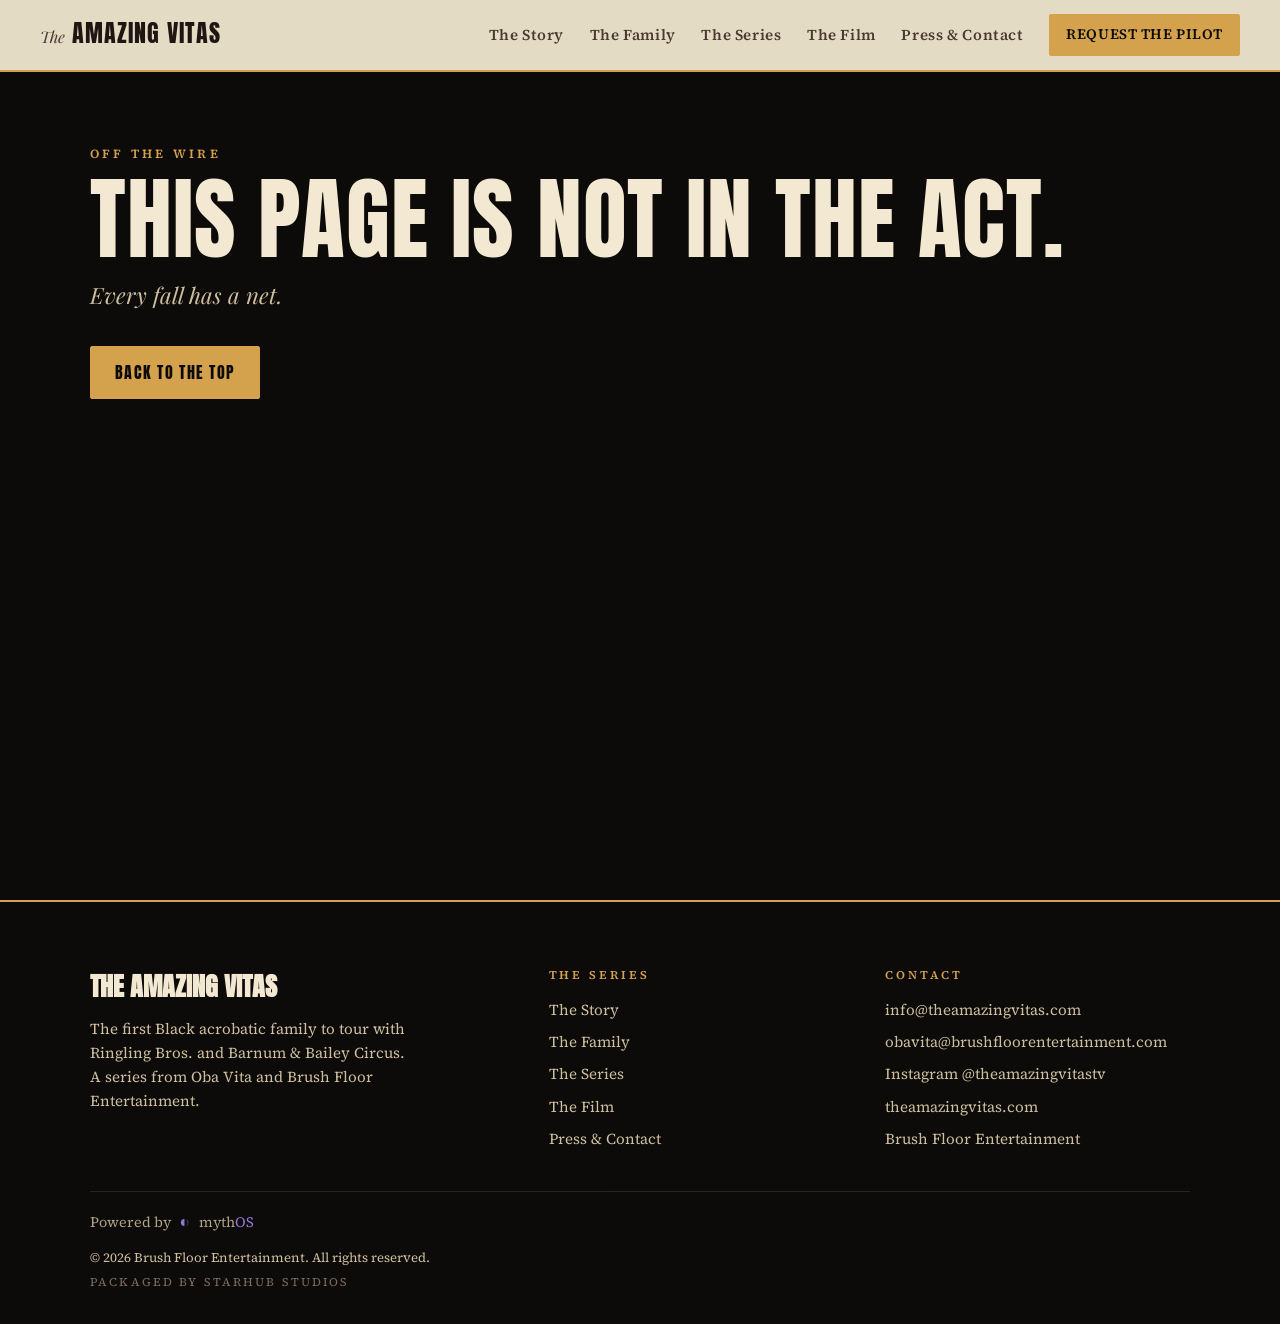
<file: index.html>
<!doctype html>
<html lang="en">
  <head>
    <meta charset="UTF-8" />
    <meta name="viewport" content="width=device-width, initial-scale=1.0" />
    <title>THE AMAZING VITAS — When Life Becomes A Circus</title>
    <meta name="description" content="The true story of the first Black acrobatic family to tour with Ringling Bros. and Barnum &amp; Bailey Circus. When life becomes a circus. A one-hour drama series from Oba Vita and Brush Floor Entertainment." />
    <meta name="keywords" content="The Amazing Vitas, Oba Vita, Kijauna Vita, Ringling Bros, acrobatic family, drama series, Brush Floor Entertainment" />
    <link rel="canonical" href="https://theamazingvitas.com/" />
    <meta name="theme-color" content="#0d0b09" />
    <link rel="icon" href="data:image/svg+xml,%3Csvg xmlns='http://www.w3.org/2000/svg' viewBox='0 0 64 64'%3E%3Crect width='64' height='64' fill='%230d0b09'/%3E%3Ctext x='32' y='48' text-anchor='middle' font-family='Impact,Arial Narrow,sans-serif' font-size='44' fill='%23d4a24c'%3EV%3C/text%3E%3C/svg%3E" />

    <meta property="og:type" content="website" />
    <meta property="og:site_name" content="The Amazing Vitas" />
    <meta property="og:title" content="THE AMAZING VITAS — The Series" />
    <meta property="og:description" content="The first Black acrobatic family to tour with Ringling Bros. and Barnum &amp; Bailey. Death-defying acts, animals gone wild, blatant racism, and a family that would not let go of each other." />
    <meta property="og:url" content="https://vitas.the-branding-guru.com/" />
    <meta property="og:image" content="https://vitas.the-branding-guru.com/unfurl/home.png" />
    <meta property="og:image:width" content="1200" />
    <meta property="og:image:height" content="630" />
    <meta property="og:image:type" content="image/png" />
    <meta name="twitter:card" content="summary_large_image" />
    <meta name="twitter:image" content="https://vitas.the-branding-guru.com/unfurl/home.png" />
    <meta name="twitter:title" content="THE AMAZING VITAS — The Series" />
    <meta name="twitter:description" content="A family's journey to make it out of poverty while sticking together." />

    <link rel="preconnect" href="https://fonts.googleapis.com" />
    <link rel="preconnect" href="https://fonts.gstatic.com" crossorigin />
    <link href="https://fonts.googleapis.com/css2?family=Anton&family=Playfair+Display:ital,wght@0,400;0,700;1,400;1,600&family=Source+Serif+4:ital,opsz,wght@0,8..60,400;0,8..60,600;1,8..60,400&display=swap" rel="stylesheet" />
    <script type="module" crossorigin src="/assets/index-BUVcJYun.js"></script>
    <link rel="stylesheet" crossorigin href="/assets/index-BMY_LGe5.css">
  </head>
  <body>
    <div id="root"></div>
  </body>
</html>
</file>
<file: assets/index-BMY_LGe5.css>
.ecosystem-story{--story-focus: 50% 50%;position:relative;isolation:isolate;min-height:clamp(34rem,72svh,52rem);display:grid;align-items:end;overflow:hidden;background:#02060d;color:#f8f4ea}.ecosystem-story:before,.ecosystem-story:after{content:"";position:absolute;inset:0;pointer-events:none}.ecosystem-story:before{z-index:-1;background:linear-gradient(180deg,#01040a0f 18%,#01040ae0 94%),linear-gradient(90deg,rgba(1,4,10,.74),transparent 70%)}.ecosystem-story:after{z-index:1;inset:auto 0 0;height:1px;background:linear-gradient(90deg,transparent,rgba(239,192,92,.78),transparent);box-shadow:0 0 28px #efc05c57}.ecosystem-story__media{position:absolute;z-index:-2;inset:0;width:100%;height:100%;object-fit:cover;object-position:var(--story-focus);filter:saturate(.92) contrast(1.04)}.ecosystem-story__body{box-sizing:border-box;min-width:0;width:min(72rem,100%);max-width:100%;padding:clamp(2rem,7vw,6.5rem);padding-top:clamp(9rem,26vh,18rem);overflow-wrap:break-word;text-shadow:0 2px 24px rgba(0,0,0,.82)}.ecosystem-story__eyebrow{margin:0 0 .8rem;color:#efc05c;font:700 .72rem/1.3 ui-monospace,SFMono-Regular,Menlo,monospace;letter-spacing:.18em;text-transform:uppercase}.ecosystem-story h2{max-width:18ch;margin:0;color:inherit;font-size:clamp(2rem,5vw,4.6rem);line-height:.98;letter-spacing:-.035em}.ecosystem-story__mythic{max-width:48rem;margin:1.3rem 0 0;color:#f8f4eae6;font-size:clamp(1rem,1.7vw,1.28rem);line-height:1.65}.ecosystem-story__nova{max-width:56rem;margin:1.15rem 0 0;color:#e2eaf5bd;font-size:.88rem;line-height:1.55}.ecosystem-story__nova strong{color:#f4d58b;font-weight:700}.ecosystem-story details{max-width:46rem;margin-top:1.4rem;color:#ebeff5c7;font-size:.84rem}.ecosystem-story summary{width:fit-content;cursor:pointer;color:#f4d58b;letter-spacing:.08em;text-transform:uppercase}.ecosystem-story ol{margin:1rem 0 0;padding-left:1.15rem;display:grid;gap:.5rem;line-height:1.5}@media(max-width:640px){.ecosystem-story{min-height:44rem}.ecosystem-story__body{padding:14rem max(28px,env(safe-area-inset-right)) 3rem max(28px,env(safe-area-inset-left))}.ecosystem-story h2{max-width:100%;font-size:clamp(1.95rem,9vw,2.75rem);line-height:1.02}.ecosystem-story__eyebrow{font-size:.66rem;letter-spacing:.13em}}@media(prefers-reduced-motion:no-preference){.ecosystem-story__media{animation:ecosystem-story-breathe 18s ease-in-out infinite alternate}}@keyframes ecosystem-story-breathe{0%{filter:saturate(.92) contrast(1.04) brightness(.96)}to{filter:saturate(1) contrast(1.06) brightness(1.02)}}.mythos-bridge{--mb-void: #0a0a0a;--mb-nebula: #a78bfa;--mb-ink: #ece9f5;--mb-dim: rgba(236, 233, 245, .68);--mb-faint: rgba(236, 233, 245, .42);--mb-hair: rgba(167, 139, 250, .28);position:relative;isolation:isolate;overflow:hidden;background:var(--mb-void);color:var(--mb-ink);padding:calc(clamp(28px,4vw,48px) + var(--header-height, 72px)) clamp(18px,5vw,40px) clamp(56px,9vw,112px);font-family:Monaspace Argon,ui-sans-serif,system-ui,-apple-system,sans-serif;line-height:1.65}.mythos-bridge__field{position:absolute;inset:-12%;z-index:0;pointer-events:none}.mythos-bridge__nebula{position:absolute;inset:0;background:radial-gradient(46% 38% at 22% 18%,rgba(167,139,250,.3),transparent 68%),radial-gradient(38% 34% at 82% 30%,rgba(96,165,250,.18),transparent 70%),radial-gradient(52% 44% at 62% 88%,rgba(167,139,250,.16),transparent 72%),radial-gradient(70% 60% at 50% 50%,rgba(20,16,32,.9),var(--mb-void) 78%);filter:blur(2px);animation:mb-drift 42s ease-in-out infinite alternate}.mythos-bridge__stars,.mythos-bridge__stars--far{position:absolute;inset:0;background-repeat:repeat}.mythos-bridge__stars{background-image:radial-gradient(1.6px 1.6px at 12% 22%,rgba(255,255,255,.85),transparent 60%),radial-gradient(1.4px 1.4px at 68% 12%,rgba(255,255,255,.7),transparent 60%),radial-gradient(1.8px 1.8px at 38% 72%,rgba(214,202,255,.9),transparent 60%),radial-gradient(1.2px 1.2px at 88% 62%,rgba(255,255,255,.65),transparent 60%),radial-gradient(1.5px 1.5px at 52% 44%,rgba(255,255,255,.6),transparent 60%);background-size:340px 340px;animation:mb-stars 120s linear infinite}.mythos-bridge__stars--far{background-image:radial-gradient(1px 1px at 28% 34%,rgba(255,255,255,.45),transparent 60%),radial-gradient(1px 1px at 76% 78%,rgba(255,255,255,.4),transparent 60%),radial-gradient(1px 1px at 8% 86%,rgba(199,184,255,.5),transparent 60%),radial-gradient(1px 1px at 58% 8%,rgba(255,255,255,.35),transparent 60%);background-size:200px 200px;animation:mb-stars 260s linear infinite;opacity:.7}@keyframes mb-drift{0%{transform:translate3d(-1.2%,-.8%,0) scale(1)}to{transform:translate3d(1.4%,1.1%,0) scale(1.06)}}@keyframes mb-stars{0%{background-position:0 0}to{background-position:340px 680px}}.mythos-bridge__inner{position:relative;z-index:1;max-width:62rem;margin:0 auto}.mythos-bridge__lockup{display:flex;align-items:center;gap:clamp(14px,2.4vw,22px);flex-wrap:wrap}.mythos-bridge__mark{width:clamp(56px,9vw,86px);height:auto;flex:0 0 auto;color:var(--mb-nebula);filter:drop-shadow(0 0 22px rgba(167,139,250,.45));animation:mb-breathe 4.5s ease-in-out infinite}@keyframes mb-breathe{0%,to{opacity:.86;transform:scale(1)}50%{opacity:1;transform:scale(1.035)}}.mythos-bridge__wordmark{font-size:clamp(1.5rem,4.4vw,2.5rem);font-weight:300;letter-spacing:-.01em;margin:0;line-height:1.2}.mythos-bridge__wordmark b{color:var(--mb-nebula);font-weight:700}.mythos-bridge__cross{opacity:.4;padding:0 .15em}.mythos-bridge__eyebrow{margin:0 0 10px;font-size:.72rem;letter-spacing:.22em;text-transform:uppercase;color:var(--mb-nebula);opacity:.85}.mythos-bridge__declaration{margin:clamp(26px,4vw,40px) 0 0;font-size:clamp(1.12rem,2.5vw,1.5rem);line-height:1.55;font-weight:300;max-width:42ch;color:var(--mb-ink)}.mythos-bridge__declaration strong{font-weight:500;color:var(--mb-nebula)}.mythos-bridge__body{margin:20px 0 0;max-width:58ch;color:var(--mb-dim);font-size:.98rem}.mythos-bridge__rule{border:0;border-top:1px solid var(--mb-hair);margin:clamp(34px,5vw,52px) 0}.mythos-bridge__doors{display:grid;grid-template-columns:repeat(auto-fit,minmax(min(100%,15rem),1fr));gap:14px;margin:0;padding:0;list-style:none}.mythos-bridge__door{display:flex;flex-direction:column;gap:6px;padding:20px 22px;border:1px solid var(--mb-hair);border-radius:14px;background:#ffffff06;color:var(--mb-ink);text-decoration:none;transition:border-color .26s cubic-bezier(.16,1,.3,1),background .26s cubic-bezier(.16,1,.3,1),transform .26s cubic-bezier(.16,1,.3,1)}.mythos-bridge__door:hover,.mythos-bridge__door:focus-visible{border-color:#a78bfabf;background:#a78bfa17;transform:translateY(-2px)}.mythos-bridge__door:focus-visible{outline:2px solid var(--mb-nebula);outline-offset:3px}.mythos-bridge__door--primary{border-color:#a78bfaa6;background:#a78bfa21}.mythos-bridge__door-label{font-size:1.02rem;font-weight:500}.mythos-bridge__door-note{font-size:.8rem;color:var(--mb-faint);line-height:1.5}.mythos-bridge__honesty{margin:18px 0 0;font-size:.8rem;color:var(--mb-faint);max-width:60ch}.mythos-bridge__return{display:inline-flex;align-items:center;gap:8px;margin-top:clamp(34px,5vw,52px);padding:10px 20px 10px 16px;border:1px solid rgba(236,233,245,.22);border-radius:999px;color:var(--mb-dim);text-decoration:none;font-size:.9rem;transition:border-color .24s ease,color .24s ease}.mythos-bridge__return:hover,.mythos-bridge__return:focus-visible{border-color:#ece9f580;color:var(--mb-ink)}.mythos-bridge__return:focus-visible{outline:2px solid var(--mb-nebula);outline-offset:3px}.mythos-bridge .ecosystem-story{margin-top:clamp(30px,4vw,44px)}@media(prefers-reduced-motion:reduce){.mythos-bridge__nebula,.mythos-bridge__stars,.mythos-bridge__stars--far,.mythos-bridge__mark{animation:none!important}.mythos-bridge__door{transition:none}.mythos-bridge__door:hover{transform:none}}@media(max-width:480px){.mythos-bridge__lockup{gap:12px}.mythos-bridge__door{padding:16px 18px}}:root{--cream: #f3e9d2;--cream-2: #eadcbd;--black: #0d0b09;--black-2: #171310;--ink: #1f1612;--ink-soft: #4a3a31;--ink-faint: #7d6a5d;--paper-ink: #f3e9d2;--paper-soft: #cdbf9f;--gold: #d4a24c;--gold-deep: #a97c2b;--red: #b8312f;--rule: rgba(31, 22, 18, .16);--rule-dark: rgba(243, 233, 210, .14);--display: "Anton", Impact, "Arial Narrow", sans-serif;--voice: "Playfair Display", Georgia, serif;--body: "Source Serif 4", Georgia, "Times New Roman", serif;--wrap: 1180px;--ease: cubic-bezier(.16, 1, .3, 1);--header-height: 72px}*{box-sizing:border-box;margin:0;padding:0}html{scroll-behavior:auto}body{background:var(--black);color:var(--ink);font-family:var(--body);font-size:1.05rem;line-height:1.6;-webkit-font-smoothing:antialiased;overflow-x:hidden}a{color:inherit;text-decoration:none}.wrap{max-width:var(--wrap);margin:0 auto;padding:0 clamp(1rem,4vw,2.5rem);width:100%}h1,h2,h3{font-family:var(--display);font-weight:400;line-height:.95;letter-spacing:.01em;text-transform:uppercase}h2{font-size:clamp(2rem,4.6vw,3.6rem)}h3{font-size:clamp(1.4rem,2.4vw,1.9rem)}.big-head{font-size:clamp(2.6rem,7vw,5.6rem)}.eyebrow{font-family:var(--body);font-weight:600;font-size:.78rem;letter-spacing:.26em;text-transform:uppercase;color:var(--gold-deep);margin-bottom:.8rem}.section-black .eyebrow,.section-dark .eyebrow{color:var(--gold)}.lede{font-family:var(--voice);font-style:italic;font-size:clamp(1.1rem,2vw,1.4rem);color:var(--ink-soft);max-width:58ch}.section-black .lede,.section-dark .lede{color:var(--paper-soft)}.btn{display:inline-flex;align-items:center;justify-content:center;gap:.5rem;font-family:var(--display);font-size:1rem;letter-spacing:.08em;text-transform:uppercase;padding:.8rem 1.5rem;border-radius:2px;cursor:pointer;white-space:nowrap;border:1.5px solid transparent;transition:background .35s var(--ease),color .35s var(--ease),transform .35s var(--ease),border-color .35s var(--ease)}.btn-primary{background:var(--gold);color:var(--black);border-color:var(--gold)}.btn-primary:hover{background:var(--red);border-color:var(--red);color:var(--cream);transform:translateY(-2px)}.btn-ghost{border-color:currentColor;color:inherit}.btn-ghost:hover{color:var(--gold);transform:translateY(-2px)}.nav{position:sticky;top:0;z-index:50;display:flex;align-items:center;justify-content:space-between;gap:1rem;min-height:72px;padding:0 clamp(1rem,4vw,2.5rem);background:#f3e9d2f0;backdrop-filter:blur(10px);-webkit-backdrop-filter:blur(10px);border-bottom:2px solid var(--gold);color:var(--ink)}.nav-brand{display:flex;align-items:baseline;gap:.45rem;white-space:nowrap;flex:0 0 auto}.nav-brand-the{font-family:var(--voice);font-style:italic;font-size:1rem;color:var(--ink-soft)}.nav-brand-main{font-family:var(--display);font-size:1.5rem;letter-spacing:.04em;text-transform:uppercase;line-height:1}.nav-links{display:flex;align-items:center;gap:1.6rem;flex-wrap:nowrap;min-width:0}.nav-links a{font-family:var(--body);font-weight:600;font-size:.95rem;letter-spacing:.04em;color:var(--ink-soft);white-space:nowrap;transition:color .3s var(--ease)}.nav-links a:hover,.nav-links a.active{color:var(--red)}.nav-links .btn{padding:.55rem 1rem;font-size:.9rem;color:var(--black)}.nav-links .btn:hover{color:var(--cream)}.nav-burger{display:none;flex-direction:column;justify-content:center;gap:5px;width:44px;height:44px;padding:0 10px;margin-left:auto;background:transparent;border:1.5px solid var(--ink);border-radius:2px;color:var(--ink);cursor:pointer}.nav-burger span{display:block;height:2px;width:100%;background:currentColor;transition:transform .3s ease,opacity .2s ease}.nav.open .nav-burger span:nth-child(1){transform:translateY(7px) rotate(45deg)}.nav.open .nav-burger span:nth-child(2){opacity:0}.nav.open .nav-burger span:nth-child(3){transform:translateY(-7px) rotate(-45deg)}.nav-panel{position:absolute;left:0;right:0;top:100%;display:none;flex-direction:column;gap:0;padding:.5rem clamp(1rem,4vw,2.5rem) 1.5rem;background:#f3e9d2fa;border-bottom:2px solid var(--gold);box-shadow:0 18px 40px #0d0b0940}.nav-panel a{padding:.95rem .25rem;font-family:var(--display);font-size:1.35rem;letter-spacing:.05em;text-transform:uppercase;border-bottom:1px solid var(--rule);color:var(--ink)}.nav-panel-cta{margin-top:1rem;border-bottom:none!important;padding:.85rem 1.1rem!important;font-size:1rem!important}@media(max-width:999px){.nav-links{display:none}.nav-burger{display:inline-flex}.nav.open .nav-panel{display:flex}}section{padding:clamp(2.5rem,6vw,5rem) 0}.fold{min-height:calc(100dvh - var(--header-height));display:flex;align-items:flex-start}.fold>.wrap{display:block}.crown{padding-top:clamp(2.5rem,6vw,4.5rem)}.section-cream{background:var(--cream);color:var(--ink)}.section-black{background:var(--black);color:var(--paper-ink)}.section-dark{background:var(--black-2);color:var(--paper-ink)}.section-head{max-width:70ch;margin-bottom:clamp(1.5rem,4vw,3rem)}.section-head h2{margin-bottom:.9rem}.hero{position:relative;overflow:hidden;background:var(--cream);color:var(--ink);align-items:center;padding:clamp(2rem,6vw,4rem) 0 clamp(2.5rem,6vw,4rem)}.hero-rays{position:absolute;inset:-40% -20% 0;z-index:0;pointer-events:none;background:repeating-conic-gradient(from 0deg at 50% 100%,rgba(212,162,76,.16) 0deg 6deg,transparent 6deg 12deg);mask-image:radial-gradient(ellipse 70% 80% at 50% 100%,#000 20%,transparent 75%);-webkit-mask-image:radial-gradient(ellipse 70% 80% at 50% 100%,#000 20%,transparent 75%);animation:rays-turn 90s linear infinite;transform-origin:50% 100%}@keyframes rays-turn{to{transform:rotate(12deg)}}.hero-inner{position:relative;z-index:1;text-align:center;display:flex;flex-direction:column;align-items:center}.poster-title{display:flex;flex-direction:column;align-items:center;line-height:.86;margin:.4rem 0 1.4rem}.poster-the{font-family:var(--voice);font-style:italic;text-transform:none;font-size:clamp(1.6rem,4vw,3rem);color:var(--ink-soft);letter-spacing:0;margin-bottom:.35em}.poster-amazing{font-size:clamp(4.2rem,17vw,14rem);color:var(--ink);-webkit-text-stroke:0;text-shadow:.04em .04em 0 var(--gold)}.poster-vitas{font-size:clamp(4.2rem,17vw,14rem);color:var(--red);text-shadow:.04em .04em 0 var(--ink)}.logline{font-family:var(--voice);font-style:italic;font-size:clamp(1.1rem,2.2vw,1.5rem);color:var(--ink-soft);max-width:60ch;margin:0 auto 1.8rem}.hero-ctas{display:flex;flex-wrap:wrap;gap:.8rem;justify-content:center}.hero-bill{margin-top:2.2rem;font-family:var(--body);font-weight:600;font-size:.78rem;letter-spacing:.3em;text-transform:uppercase;color:var(--ink-faint)}.hero-bill:before,.hero-bill:after{content:"★";color:var(--gold);margin:0 .8rem}.trailer{width:100%}.trailer-frame{position:relative;width:100%;aspect-ratio:16 / 9;overflow:hidden;background:var(--black);border:1px solid var(--rule-dark);box-shadow:0 0 0 6px var(--black),0 0 0 8px var(--gold-deep)}.trailer-floor{position:absolute;inset:0;background-size:cover;background-position:center 20%;display:flex;flex-direction:column;align-items:center;justify-content:center;gap:.6rem;background-color:var(--black)}.trailer-floor:before{content:"";position:absolute;inset:0;background:linear-gradient(180deg,#0d0b0940,#0d0b09bf)}.trailer-floor>*{position:relative}.trailer-floor-eyebrow{font-family:var(--body);font-weight:600;font-size:.74rem;letter-spacing:.3em;text-transform:uppercase;color:var(--gold)}.trailer-floor-title{font-family:var(--display);font-size:clamp(2.4rem,8vw,6rem);line-height:.9;text-transform:uppercase;text-align:center;color:var(--paper-ink)}.trailer-player{position:absolute;inset:0;width:100%;height:100%;border:0;opacity:0;transition:opacity .6s var(--ease)}.trailer-frame.armed .trailer-player{opacity:1}.play-overlay{position:absolute;inset:0;z-index:2;display:flex;flex-direction:column;align-items:center;justify-content:flex-end;gap:.6rem;padding-bottom:clamp(1rem,5vw,3rem);background:transparent;border:0;cursor:pointer;color:var(--paper-ink);transition:opacity .4s var(--ease)}.play-overlay.hidden{opacity:0;pointer-events:none}.play-arrow{width:64px;height:64px;border-radius:50%;border:2px solid var(--gold);background:#0d0b0999;position:relative;animation:breathe 1.5s ease-in-out infinite}.play-arrow:after{content:"";position:absolute;left:55%;top:50%;transform:translate(-50%,-50%);border-left:18px solid var(--gold);border-top:11px solid transparent;border-bottom:11px solid transparent}@keyframes breathe{0%,to{transform:scale(1)}50%{transform:scale(1.06)}}.play-word{font-family:var(--body);font-weight:600;font-size:.78rem;letter-spacing:.26em;text-transform:uppercase}.trailer-caption{margin-top:1rem;font-family:var(--voice);font-style:italic;color:var(--paper-soft);font-size:.95rem}.bills{display:grid;grid-template-columns:repeat(3,minmax(0,1fr));gap:1.5rem}.bills-dark{grid-template-columns:repeat(4,minmax(0,1fr))}.bill{border-top:3px solid var(--gold);padding-top:1rem}.bill-num{display:block;font-family:var(--voice);font-style:italic;font-size:2rem;color:var(--gold-deep);line-height:1;margin-bottom:.5rem}.section-black .bill-num{color:var(--gold)}.bill h3{margin-bottom:.6rem}.bill p{color:var(--ink-soft);font-size:1rem}.section-black .bill p{color:var(--paper-soft)}.home-slots{margin-top:clamp(1.5rem,4vw,3rem);max-width:720px}.slot{width:100%;margin:0}.slot-frame{position:relative;width:100%;height:100%;aspect-ratio:inherit;display:flex;flex-direction:column;align-items:center;justify-content:center;gap:.4rem;border:1.5px dashed var(--gold-deep);background:repeating-linear-gradient(135deg,transparent 0 14px,rgba(212,162,76,.08) 14px 15px)}.slot-mark{font-family:var(--display);font-size:1.1rem;letter-spacing:.1em;text-transform:uppercase;color:var(--gold-deep)}.section-black .slot-mark{color:var(--gold)}.slot-key{font-family:ui-monospace,SFMono-Regular,Menlo,monospace;font-size:.72rem;color:var(--ink-faint)}.section-black .slot-key{color:var(--paper-soft)}.slot figcaption{margin-top:.6rem;font-family:var(--voice);font-style:italic;font-size:.9rem;color:var(--ink-faint)}.section-black .slot figcaption{color:var(--paper-soft)}.hero.fold>.hero-split{text-align:left;display:grid;grid-template-columns:minmax(0,1.15fr) minmax(0,.85fr);gap:clamp(1.5rem,4vw,4rem);align-items:center}.hero-split .poster-title{align-items:flex-start}.hero-split .poster-amazing,.hero-split .poster-vitas{font-size:clamp(3.4rem,9.2vw,8.6rem)}.hero-split .hero-copy{min-width:0}.hero-split .logline{margin:0 0 1.6rem}.hero-split .hero-ctas{justify-content:flex-start}.hero-split .hero-bill:before{margin-left:0}.tagline{font-family:var(--display);font-size:clamp(1.2rem,2.4vw,1.8rem);letter-spacing:.08em;text-transform:uppercase;color:var(--gold-deep);margin:0 0 .8rem}.hero-art{margin:0;justify-self:center;width:min(100%,440px)}.hero-art img{display:block;width:100%;height:auto;aspect-ratio:3 / 4;box-shadow:0 0 0 6px var(--cream),0 0 0 8px var(--gold-deep),0 30px 60px #0d0b0959}.hero-art figcaption{margin-top:.9rem;font-family:var(--body);font-weight:600;font-size:.7rem;letter-spacing:.24em;text-transform:uppercase;color:var(--ink-faint);text-align:center}.prose-cols{columns:2;column-gap:3rem;margin-bottom:clamp(1.5rem,4vw,3rem)}.prose-cols p{break-inside:avoid;margin-bottom:1rem;color:var(--ink-soft);font-size:1.05rem}.note{margin-top:1.5rem;font-family:var(--voice);font-style:italic;color:var(--ink-faint);font-size:.95rem;max-width:70ch}.section-black .note{color:var(--paper-soft)}.memorial{margin-top:1rem;padding-top:.8rem;border-top:1px solid var(--gold-deep);font-family:var(--voice);font-style:italic;color:var(--gold)}.parents{display:grid;grid-template-columns:1fr 1fr;gap:2rem;margin-bottom:clamp(2rem,5vw,3.5rem)}.cast-wide{display:grid;grid-template-columns:minmax(0,180px) minmax(0,1fr);gap:1.25rem;align-items:start}.cast-wide h3{margin-top:0}.cast-4{grid-template-columns:repeat(4,minmax(0,1fr));margin-bottom:clamp(2rem,5vw,3.5rem)}.circus-folk{grid-template-columns:repeat(4,minmax(0,1fr))}.seasons{display:grid;gap:2.5rem;margin-bottom:2rem}.season h3{display:flex;align-items:baseline;gap:1rem;margin-bottom:.8rem}.season h3 small{font-family:var(--voice);font-style:italic;text-transform:none;font-size:1.05rem;color:var(--ink-faint);letter-spacing:0}.quote-wrap{display:flex;flex-direction:column;align-items:center;text-align:center;gap:2rem}.pull p{font-family:var(--voice);font-style:italic;font-size:clamp(1.5rem,3.6vw,2.6rem);line-height:1.25;max-width:24ch;color:var(--paper-ink)}.pull cite{display:block;margin-top:1.2rem;font-style:normal;font-family:var(--body);font-weight:600;font-size:.8rem;letter-spacing:.26em;text-transform:uppercase;color:var(--gold)}.timeline{list-style:none;border-left:2px solid var(--gold);margin-left:.5rem}.stop{position:relative;display:grid;grid-template-columns:4.5rem minmax(0,1fr);gap:1rem;padding:0 0 clamp(2rem,5vw,3.5rem) 1.5rem}.stop:before{content:"";position:absolute;left:-7px;top:.55rem;width:12px;height:12px;border-radius:50%;background:var(--gold);box-shadow:0 0 0 4px var(--cream)}.stop-num{font-family:var(--display);font-size:2.2rem;line-height:1;color:var(--gold-deep)}.stop-body h3{margin-bottom:.5rem}.stop-body p{color:var(--ink-soft);max-width:62ch}.stop-body .slot{margin-top:1.2rem;max-width:640px}.cast{display:grid;grid-template-columns:repeat(5,minmax(0,1fr));gap:1.5rem}.cast-card h3{margin-top:1rem}.cast-card .role{font-family:var(--body);font-weight:600;font-size:.74rem;letter-spacing:.22em;text-transform:uppercase;color:var(--gold);margin:.3rem 0 .6rem}.cast-card p{color:var(--paper-soft);font-size:.95rem}.spec-grid{display:grid;grid-template-columns:repeat(3,minmax(0,1fr));gap:0;border-top:1px solid var(--rule);border-left:1px solid var(--rule)}.spec{display:flex;flex-direction:column;gap:.3rem;padding:1.4rem 1.2rem;border-right:1px solid var(--rule);border-bottom:1px solid var(--rule)}.spec-k{font-family:var(--body);font-weight:600;font-size:.74rem;letter-spacing:.24em;text-transform:uppercase;color:var(--gold-deep)}.spec-v{font-family:var(--display);font-size:clamp(1.3rem,2.4vw,1.8rem);text-transform:uppercase;line-height:1.05}.arc{list-style:none;display:grid;gap:0;border-top:1px solid var(--rule);margin-bottom:2rem}.arc li{display:grid;grid-template-columns:4rem minmax(0,1fr);column-gap:1rem;padding:1rem 0;border-bottom:1px solid var(--rule);align-items:baseline}.arc li span{font-family:var(--display);font-size:1.4rem;color:var(--gold-deep)}.arc li em{font-family:var(--voice);font-style:italic;font-size:1.2rem}.arc li small{grid-column:2;color:var(--ink-faint);font-size:.92rem}.credits dl{display:grid;grid-template-columns:repeat(2,minmax(0,1fr));gap:0;border-top:1px solid var(--rule-dark)}.credits dl>div{padding:1.2rem 1.5rem 1.2rem 0;border-bottom:1px solid var(--rule-dark)}.credits dt{font-family:var(--body);font-weight:600;font-size:.74rem;letter-spacing:.24em;text-transform:uppercase;color:var(--gold);margin-bottom:.3rem}.credits dd{font-family:var(--display);font-size:clamp(1.3rem,2.4vw,1.9rem);text-transform:uppercase;line-height:1.05}.credits dd a{border-bottom:2px solid var(--gold)}.press-grid{display:grid;grid-template-columns:minmax(0,1fr) minmax(0,1fr);gap:clamp(2rem,5vw,4rem);align-items:start}.contact-list{display:grid;gap:0;border-top:1px solid var(--rule)}.contact-list>div{display:grid;grid-template-columns:7rem minmax(0,1fr);gap:1rem;padding:.9rem 0;border-bottom:1px solid var(--rule)}.contact-list dt{font-family:var(--body);font-weight:600;font-size:.74rem;letter-spacing:.24em;text-transform:uppercase;color:var(--gold-deep);padding-top:.2rem}.contact-list dd a{border-bottom:1.5px solid var(--gold)}.req-form{display:grid;gap:1rem;padding:clamp(1.25rem,3vw,2rem);background:var(--black);color:var(--paper-ink);border:1px solid var(--gold-deep)}.req-form label{display:grid;gap:.4rem}.req-form label span{font-family:var(--body);font-weight:600;font-size:.74rem;letter-spacing:.24em;text-transform:uppercase;color:var(--gold)}.req-form input,.req-form textarea{width:100%;font:inherit;font-size:1rem;color:var(--paper-ink);background:var(--black-2);border:1px solid var(--rule-dark);border-radius:2px;padding:.7rem .8rem}.req-form input:focus,.req-form textarea:focus{outline:2px solid var(--gold);outline-offset:1px}.req-form .btn{justify-self:start}.form-note{font-family:var(--voice);font-style:italic;font-size:.88rem;color:var(--paper-soft)}.nf .big-head{margin:.6rem 0 1rem}.nf .lede{margin-bottom:2rem}.foot{background:var(--black);color:var(--paper-soft);padding:clamp(2.5rem,6vw,4rem) 0 2rem;border-top:2px solid var(--gold)}.foot-grid{display:grid;grid-template-columns:minmax(0,1.4fr) minmax(0,1fr) minmax(0,1fr);gap:2rem;margin-bottom:2.5rem}.foot-wordmark{font-family:var(--display);font-size:1.6rem;text-transform:uppercase;color:var(--paper-ink);display:block;margin-bottom:.6rem}.foot-brand p{font-size:.95rem;max-width:40ch}.foot-col{display:flex;flex-direction:column;gap:.5rem;font-size:.95rem}.foot-col a:hover{color:var(--gold)}.foot-head{font-family:var(--body);font-weight:600;font-size:.74rem;letter-spacing:.24em;text-transform:uppercase;color:var(--gold);margin-bottom:.3rem}.foot-powered{border-top:1px solid var(--rule-dark);padding-top:1.2rem;font-size:.9rem;opacity:.85}.foot-legal{margin-top:.8rem;font-size:.82rem;color:var(--paper-soft)}.foot-packaged{margin-top:.3rem;font-size:.74rem;letter-spacing:.18em;text-transform:uppercase;color:var(--ink-faint)}@media(max-width:1100px){.cast-4,.circus-folk{grid-template-columns:repeat(2,minmax(0,1fr))}.cast{grid-template-columns:repeat(3,minmax(0,1fr))}.bills-dark{grid-template-columns:repeat(2,minmax(0,1fr))}}@media(max-width:860px){.hero.fold>.hero-split{grid-template-columns:1fr;text-align:center}.hero-split .poster-title{align-items:center}.hero-split .logline{margin:0 auto 1.6rem}.hero-split .hero-ctas{justify-content:center}.hero-art{width:min(100%,360px)}.prose-cols{columns:1}.parents,.bills,.press-grid{grid-template-columns:1fr}.spec-grid{grid-template-columns:repeat(2,minmax(0,1fr))}.credits dl{grid-template-columns:1fr}.foot-grid{grid-template-columns:1fr 1fr}}@media(max-width:600px){.cast-4,.circus-folk,.cast-wide{grid-template-columns:1fr}.cast-wide .slot{max-width:220px}.season h3{flex-direction:column;gap:.2rem}.cast{grid-template-columns:1fr 1fr}.spec-grid{grid-template-columns:1fr}.stop{grid-template-columns:1fr;padding-left:1.2rem}.stop-num{font-size:1.6rem}.foot-grid{grid-template-columns:1fr}.contact-list>div{grid-template-columns:1fr;gap:.2rem}.hero-bill:before,.hero-bill:after{display:none}.hero-bill{letter-spacing:.18em}}@media(prefers-reduced-motion:reduce){.hero-rays,.play-arrow{animation:none}*{transition-duration:.01ms!important}}
</file>
